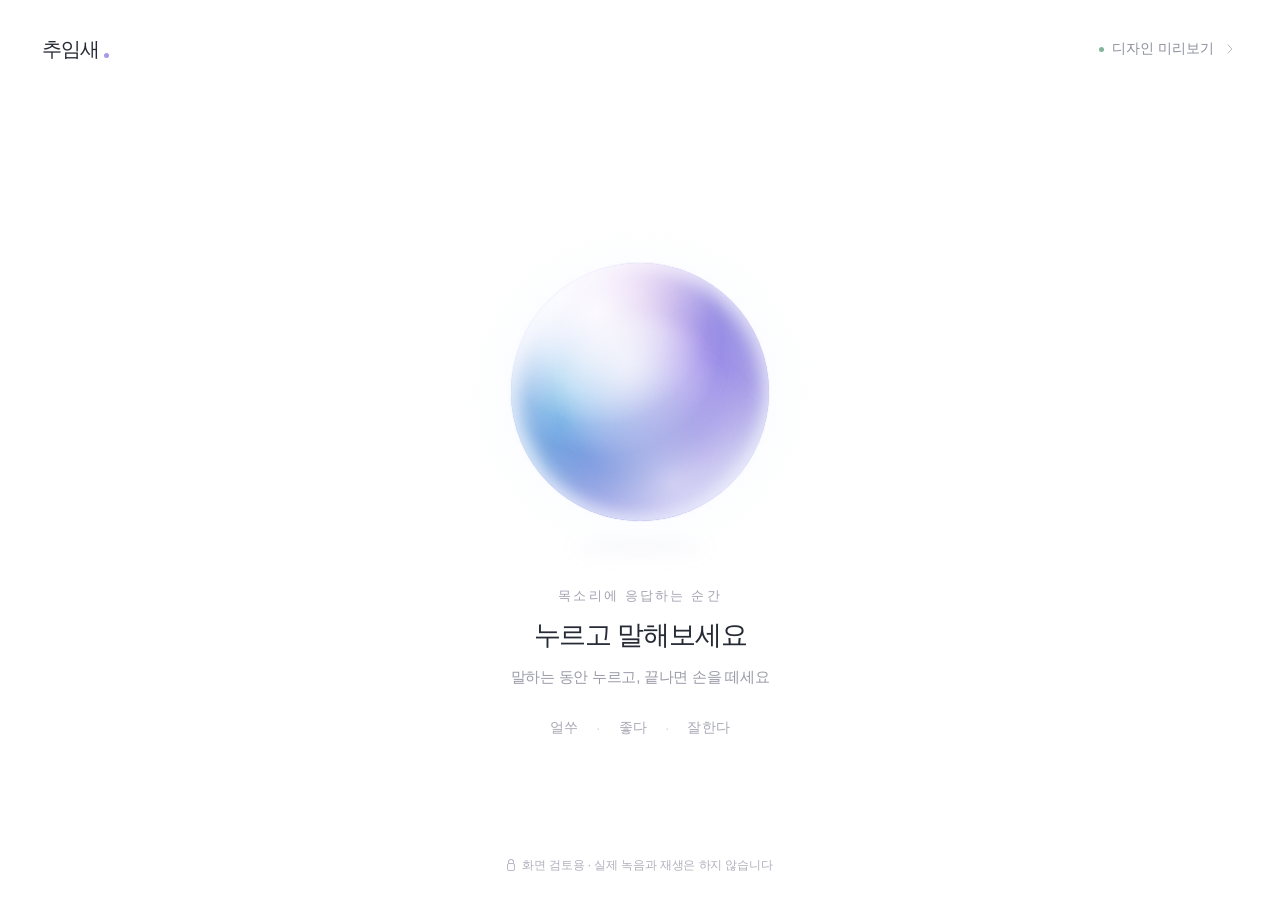
<file: backups/figma-ui-20261124-170825/화면미리보기.html>
<!doctype html>
<html lang="ko">
<head>
  <meta charset="utf-8">
  <meta name="viewport" content="width=device-width, initial-scale=1, viewport-fit=cover">
  <meta name="theme-color" content="#ffffff">
  <meta name="apple-mobile-web-app-capable" content="yes">
  <meta name="apple-mobile-web-app-status-bar-style" content="default">
  <title>추임새 · 디자인 미리보기</title>
  <meta name="description" content="원을 누른 채 말해보세요. 당신의 목소리에 Mac의 추임새가 응답합니다.">
  <link rel="icon" href="data:image/svg+xml,%3Csvg%20xmlns%3D%22http%3A%2F%2Fwww.w3.org%2F2000%2Fsvg%22%20viewBox%3D%220%200%2064%2064%22%3E%3Cdefs%3E%3CradialGradient%20id%3D%22a%22%20cx%3D%22.3%22%20cy%3D%22.2%22%20r%3D%22.85%22%3E%3Cstop%20stop-color%3D%22%23fff%22%2F%3E%3Cstop%20offset%3D%22.4%22%20stop-color%3D%22%23c8c9f4%22%2F%3E%3Cstop%20offset%3D%22.7%22%20stop-color%3D%22%2399d9ea%22%2F%3E%3Cstop%20offset%3D%221%22%20stop-color%3D%22%23c3a9ed%22%2F%3E%3C%2FradialGradient%3E%3C%2Fdefs%3E%3Ccircle%20cx%3D%2232%22%20cy%3D%2232%22%20r%3D%2229%22%20fill%3D%22url%28%23a%29%22%2F%3E%3C%2Fsvg%3E%0A" type="image/svg+xml">
  <style>:root{font-family:-apple-system,BlinkMacSystemFont,"Apple SD Gothic Neo","Noto Sans KR",sans-serif;color:#262a35;background:#fff;font-synthesis:none;-webkit-font-smoothing:antialiased;--level:0}
*{box-sizing:border-box}body{margin:0;min-height:100svh;overflow-x:hidden}button,a{-webkit-tap-highlight-color:transparent}button{font:inherit}button:focus-visible,a:focus-visible{outline:3px solid #9d8be7;outline-offset:8px}button{color:inherit}a{color:inherit;text-decoration:none}[hidden]{display:none!important}
.header{position:absolute;inset:0 0 auto;display:flex;align-items:center;justify-content:space-between;padding:max(32px,env(safe-area-inset-top)) 42px;z-index:2}.wordmark{display:flex;align-items:center;gap:5px;font-size:20px;font-weight:750;letter-spacing:-1.1px}.wordmark-dot{width:5px;height:5px;border-radius:50%;background:#a89ae9;margin-top:13px}.connection{border:0;background:transparent;display:flex;align-items:center;gap:8px;padding:8px 0 8px 12px;font-size:14px;color:#8c8f9c;cursor:pointer}.connection svg{width:16px;height:16px;opacity:.6}.connection-dot{height:5px;width:5px;background:#b9bbc5;border-radius:50%}body[data-state="ready"] .connection-dot,body[data-state="listening"] .connection-dot{background:#80b49c}body[data-state="error"] .connection-dot{background:#cf947a}
main{min-height:100svh;display:flex;align-items:center;justify-content:center;padding:96px 24px 154px}.experience{display:flex;flex-direction:column;align-items:center;width:100%;transform:translateY(7vh)}.orb-stage{width:340px;height:322px;position:relative;display:grid;place-items:center;margin-bottom:34px;isolation:isolate}.orb-button{position:relative;width:258px;height:258px;padding:0;display:grid;place-items:center;border:0;border-radius:50%;background:transparent;cursor:pointer;touch-action:none;-webkit-user-select:none;user-select:none;-webkit-touch-callout:none;z-index:1}.orb-button[aria-disabled="true"]{cursor:default}.orb{position:relative;width:100%;height:100%;display:block;border-radius:50%;overflow:hidden;isolation:isolate;transform:translateZ(0);background:radial-gradient(circle at 36% 29%,#f8f8ff 0,#eff0ff 23%,#c3c9f3 48%,#d6d7f5 63%,#e9edf9 78%,#f6f7ff 100%);box-shadow:inset -9px -16px 30px #c2c8f17a,inset 6px 6px 24px #ffffffcf,0 0 1px 1px #e6e9ff66;animation:breathe 5s ease-in-out infinite;transition:filter .35s,scale .25s}.orb-cloud{position:absolute;display:block;border-radius:45%;filter:blur(23px);mix-blend-mode:multiply;opacity:.76;animation:drift 11s ease-in-out infinite alternate}.cloud-one{width:77%;height:77%;left:-8%;top:24%;background:radial-gradient(ellipse,#6fe4ee 7%,#87cce7 44%,transparent 72%)}.cloud-two{width:80%;height:80%;right:-13%;top:4%;background:radial-gradient(ellipse,#c5a2f4 12%,#aa9de9 43%,transparent 72%);animation-delay:-4s}.cloud-three{width:74%;height:75%;left:13%;bottom:-20%;background:radial-gradient(ellipse,#9e9ce9 8%,#bda8f3 45%,transparent 73%);animation-delay:-7s}.cloud-four{width:66%;height:69%;left:20%;top:-20%;background:radial-gradient(ellipse,#f5cce9 12%,#f0daf9 43%,transparent 74%);animation-delay:-2s;opacity:.8}.orb-core{position:absolute;inset:20%;border-radius:50%;background:radial-gradient(ellipse at 42% 32%,#ffffffcf,#f5f2ff66 38%,transparent 72%);filter:blur(9px);animation:drift 8s ease-in-out infinite alternate-reverse}.orb-glass{position:absolute;inset:0;border-radius:50%;background:radial-gradient(circle at 33% 19%,#ffffffde 0,transparent 42%),radial-gradient(circle at 63% 85%,#ffffff8c,transparent 47%);box-shadow:inset 0 0 15px 7px #ffffff80,inset 0 -5px 10px #c2d0f94d}.orb-halo{position:absolute;inset:4px;border-radius:50%;background:radial-gradient(ellipse,#ddd7fb4d 0,#e9e5ff36 42%,#e8f3fa1a 60%,transparent 73%);filter:blur(17px);animation:breathe 5s ease-in-out infinite}.orb-shadow{position:absolute;bottom:0;width:130px;height:11px;border-radius:50%;background:#aaa4d21a;filter:blur(9px)}.voice-bars{position:absolute;inset:0;display:flex;gap:5px;align-items:center;justify-content:center;opacity:0;transition:opacity .25s}.voice-bars i{width:4px;height:12px;background:#fff;border-radius:8px;box-shadow:0 1px 8px #8c7abe1a}.voice-bars i:nth-child(2),.voice-bars i:nth-child(4){height:23px}.voice-bars i:nth-child(3){height:34px}
.copy{text-align:center;min-height:106px}.eyebrow{margin:0 0 12px;color:#a1a0b0;letter-spacing:2.2px;font-size:13px;font-weight:500}h1{font-size:27px;font-weight:550;letter-spacing:-1.2px;line-height:1.4;margin:0 0 10px}.instruction{font-size:15px;line-height:1.6;letter-spacing:-.3px;color:#9a9ba8;margin:0;max-width:330px;word-break:keep-all}.phrase-list{display:flex;gap:18px;align-items:center;margin-top:26px;font-size:14px;color:#a9a9b5;letter-spacing:.3px}.phrase-list b{font-weight:400;color:#d6d5df}.footer{position:fixed;bottom:max(26px,env(safe-area-inset-bottom));left:24px;right:24px;display:flex;gap:7px;justify-content:center;align-items:center;font-size:12px;letter-spacing:-.15px;color:#b0b0bd;pointer-events:none}.privacy-mark{width:8px;height:8px;border:1px solid #b9b9c5;border-radius:2px;position:relative;margin-top:3px}.privacy-mark:before{content:"";position:absolute;width:4px;height:4px;border:1px solid #b9b9c5;border-bottom:0;border-radius:4px 4px 0 0;left:0;top:-5px}
.result{position:fixed;bottom:max(68px,calc(env(safe-area-inset-bottom) + 46px));left:50%;transform:translateX(-50%);display:flex;align-items:center;gap:12px;background:#faf9fce6;border:1px solid #efedf5;border-radius:18px;padding:14px 17px;max-width:440px;width:calc(100% - 48px);backdrop-filter:blur(16px);animation:appear .3s ease-out}.result-icon{width:35px;height:35px;border-radius:12px;background:#efebf8;display:grid;place-items:center;flex-shrink:0;color:#a695cb}.result-icon svg{width:20px;height:20px}.result-copy{min-width:0;flex:1}.result-copy p{margin:0}.result-copy p:first-child{font-size:14px;color:#5b5668;overflow-wrap:anywhere}.result-copy p:last-child{font-size:12px;margin-top:5px;color:#a4a0af;line-height:1.4}.result-time{font-size:14px;color:#9c8ebc;font-variant-numeric:tabular-nums;white-space:nowrap}.result[data-kind="error"]{background:#fdfaf8;border-color:#f2e7df}.result[data-kind="error"] .result-icon{background:#f5ebe5;color:#bd9582}
body[data-state="listening"] .orb{scale:calc(1.04 + var(--level)*.12);filter:saturate(1.3);animation:breathe 1.8s ease-in-out infinite}body[data-state="listening"] .orb-cloud{animation-duration:2.8s}body[data-state="listening"] .voice-bars{opacity:1}body[data-state="listening"] .voice-bars i{animation:wave .55s ease-in-out infinite alternate}body[data-state="listening"] .voice-bars i:nth-child(2){animation-delay:-.2s}body[data-state="listening"] .voice-bars i:nth-child(3){animation-delay:-.4s}body[data-state="listening"] .voice-bars i:nth-child(4){animation-delay:-.1s}body[data-state="listening"] .voice-bars i:nth-child(5){animation-delay:-.3s}body[data-state="processing"] .orb{animation:thinking 2.5s linear infinite}body[data-state="processing"] .orb-cloud{animation-duration:2s}body[data-state="error"] .orb{filter:saturate(.5);animation-duration:7s}body[data-state="connecting"] .orb{filter:saturate(.65)}body[data-state="playing"] .orb{filter:saturate(1.2);scale:1.03}
dialog{border:1px solid #efedf3;border-radius:25px;max-width:440px;width:calc(100% - 40px);padding:26px;color:#555361;box-shadow:0 20px 100px #35225c12}dialog::backdrop{background:#ffffffb8;backdrop-filter:blur(14px)}.help-heading{display:flex;align-items:center;justify-content:space-between;gap:16px}.help-heading h2{font-size:21px;letter-spacing:-.6px;margin:0}.close{border:0;background:#f7f5fa;border-radius:50%;font-size:25px;width:32px;height:32px;cursor:pointer;color:#97909f}.help-heading+p{font-size:14px;line-height:1.7;color:#9891a6;overflow-wrap:anywhere}ol{padding-left:21px;font-size:15px;line-height:1.9}li{padding-left:3px;margin-bottom:9px}.help-note{font-size:13px;color:#9993a4;line-height:1.7;overflow-wrap:anywhere}.retry{display:block;width:100%;border:0;border-radius:13px;background:#eee9f8;color:#7b679f;padding:14px;margin-top:22px;cursor:pointer;font-size:15px}
@keyframes breathe{0%,100%{transform:translateY(0)}50%{transform:translateY(-7px)}}@keyframes drift{0%{transform:translate(-5%,-2%) rotate(-12deg) scale(.94)}100%{transform:translate(7%,6%) rotate(21deg) scale(1.13)}}@keyframes wave{from{transform:scaleY(.5)}to{transform:scaleY(1.16)}}@keyframes thinking{from{transform:rotate(0)}to{transform:rotate(360deg)}}@keyframes appear{from{opacity:0;translate:0 5px}to{opacity:1;translate:0 0}}
@media(max-width:600px){.header{padding:max(24px,env(safe-area-inset-top)) 25px}.wordmark{font-size:19px}.connection{font-size:14px;gap:7px}.orb-stage{width:300px;height:286px;margin-bottom:30px}.orb-button{width:230px;height:230px}h1{font-size:25px}.eyebrow{font-size:12px;letter-spacing:1.7px}.instruction{font-size:14px}.phrase-list{margin-top:24px;gap:16px}main{padding-bottom:142px}.experience{transform:translateY(7vh)}}
@media(max-height:650px){main{padding-top:90px;padding-bottom:120px}.orb-stage{height:200px;width:220px;margin-bottom:12px}.orb-button{width:170px;height:170px}.copy{min-height:90px}.eyebrow{margin-bottom:8px}h1{font-size:23px}.phrase-list{margin-top:12px}.result{bottom:53px;padding:9px 13px}.footer{bottom:19px}}
@media(prefers-reduced-motion:reduce){*,*:before,*:after{animation:none!important;transition:none!important}}
</style>
  
</head>
<body data-state="connecting">
  <header class="header">
    <a class="wordmark" href="#" aria-label="추임새 처음으로">추임새<span class="wordmark-dot"></span></a>
    <button class="connection" id="connection" type="button" aria-haspopup="dialog">
      <span class="connection-dot" aria-hidden="true"></span><span id="connection-label">Mac 연결 중</span>
      <svg viewBox="0 0 20 20" fill="none" aria-hidden="true"><path d="m7.5 5 5 5-5 5" stroke="currentColor" stroke-width="1.25" stroke-linecap="round" stroke-linejoin="round"/></svg>
    </button>
  </header>

  <main>
    <section class="experience" aria-labelledby="title">
      <div class="orb-stage">
        <div class="orb-halo" aria-hidden="true"></div>
        <button class="orb-button" id="orb" type="button" aria-label="누르고 있는 동안 녹음" aria-describedby="instruction" aria-disabled="true">
          <span class="orb" aria-hidden="true">
            <span class="orb-cloud cloud-one"></span><span class="orb-cloud cloud-two"></span>
            <span class="orb-cloud cloud-three"></span><span class="orb-cloud cloud-four"></span>
            <span class="orb-core"></span><span class="orb-glass"></span>
            <span class="voice-bars"><i></i><i></i><i></i><i></i><i></i></span>
          </span>
        </button>
        <span class="orb-shadow" aria-hidden="true"></span>
      </div>
      <div class="copy" aria-live="polite" aria-atomic="true">
        <p class="eyebrow" id="eyebrow">목소리에 응답하는 순간</p>
        <h1 id="title">잠시만 기다려주세요</h1>
        <p class="instruction" id="instruction">Mac과 연결하고 있어요</p>
      </div>
      <div class="phrase-list" aria-label="인식하는 추임새"><span>얼쑤</span><b aria-hidden="true">·</b><span>좋다</span><b aria-hidden="true">·</b><span>잘한다</span></div>
    </section>

    <section class="result" id="result" aria-live="polite" aria-atomic="true" hidden>
      <div class="result-icon" aria-hidden="true"><svg viewBox="0 0 24 24" fill="none"><path d="M5 10v4h4l5 4V6l-5 4H5Zm12-1a5 5 0 0 1 0 6m2-9a9 9 0 0 1 0 12" stroke="currentColor" stroke-width="1.5" stroke-linecap="round" stroke-linejoin="round"/></svg></div>
      <div class="result-copy"><p id="result-title"></p><p id="result-detail"></p></div>
      <span class="result-time" id="result-time"></span>
    </section>
  </main>

  <footer class="footer"><span class="privacy-mark" aria-hidden="true"></span><span id="footer-copy">누르는 동안만 마이크가 켜집니다</span></footer>

  <dialog id="help" aria-labelledby="help-title">
    <div class="help-heading"><h2 id="help-title">Mac과 연결하기</h2><button id="close-help" class="close" type="button" aria-label="닫기">×</button></div>
    <p id="help-status">연결 상태를 확인하고 있어요.</p>
    <ol><li>Mac에서 <strong>웹실행.command</strong>를 열어주세요.</li><li>휴대폰과 Mac을 같은 Wi-Fi에 연결하세요.</li><li>터미널에 표시된 휴대폰 접속 주소를 여세요.</li><li>원을 누르고 마이크 권한을 허용한 뒤, 누른 채 말해주세요. 손을 떼면 Mac에서 처리합니다.</li></ol>
    <p class="help-note">소리는 Mac에 연결된 스피커에서 나옵니다. 휴대폰에서는 소리가 재생되지 않아요.</p>
    <p class="help-note">처음 연결할 때는 HTTPS 인증서 설정이 필요해요. Mac 터미널의 ‘휴대폰 설정’ 주소에 기종별 안내가 있습니다.</p>
    <p class="help-note" id="diagnostic"></p>
    <button class="retry" id="reconnect" type="button">다시 연결</button>
  </dialog>
<script>
const el = (id) => document.getElementById(id);
function ready() {
  document.body.dataset.state = 'ready';
  el('orb').setAttribute('aria-disabled', 'false');
  el('title').textContent = '누르고 말해보세요';
  el('eyebrow').textContent = '목소리에 응답하는 순간';
  el('instruction').textContent = '말하는 동안 누르고, 끝나면 손을 떼세요';
}
function hold(event) {
  event.preventDefault();
  if (event.pointerId !== undefined) el('orb').setPointerCapture(event.pointerId);
  document.body.dataset.state = 'listening';
  el('title').textContent = '말씀해주세요';
  el('eyebrow').textContent = '누르고 있는 모습 미리보기';
  el('instruction').textContent = '실제 마이크는 켜지지 않습니다';
}
el('connection-label').textContent = '디자인 미리보기';
el('footer-copy').textContent = '화면 검토용 · 실제 녹음과 재생은 하지 않습니다';
el('orb').addEventListener('pointerdown', hold);
['pointerup', 'pointercancel', 'lostpointercapture'].forEach((name) => el('orb').addEventListener(name, ready));
el('orb').addEventListener('contextmenu', (event) => event.preventDefault());
el('orb').addEventListener('keydown', (event) => {if ([' ', 'Enter'].includes(event.key)) hold(event);});
el('orb').addEventListener('keyup', ready);
window.addEventListener('blur', ready);
el('connection').onclick = () => {el('help-status').textContent = '화면 검토용 파일입니다. 실제 연결은 웹실행.command로 시작하세요.';el('help').showModal();};
el('close-help').onclick = () => el('help').close();
el('reconnect').textContent = '닫기';
el('reconnect').onclick = () => el('help').close();
ready();
</script></body>
</html>
</file>
